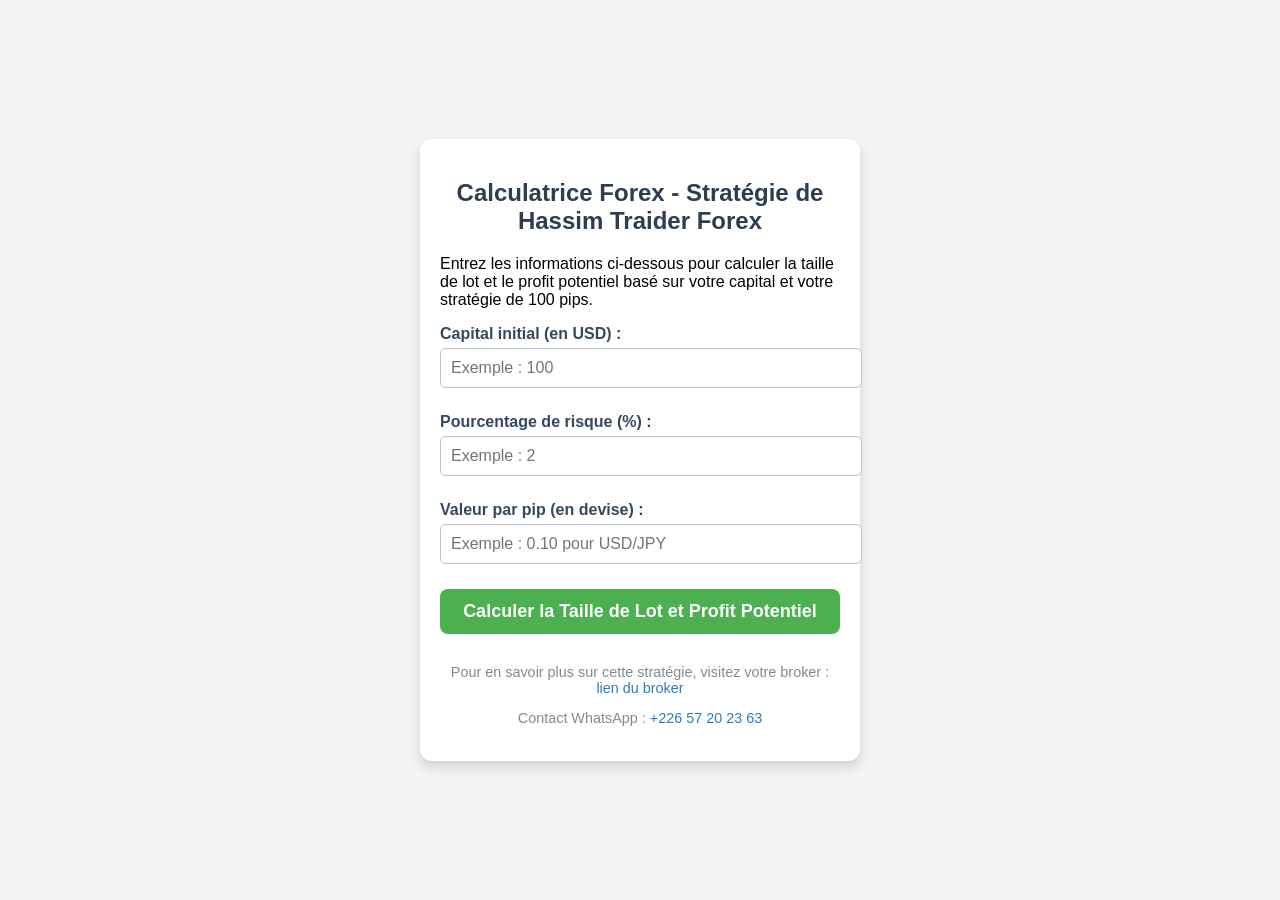
<file: index.html>
<!DOCTYPE html>
<html lang="fr">
<head>
    <meta charset="UTF-8">
    <meta name="viewport" content="width=device-width, initial-scale=1.0">
    <title>Calculatrice Forex - Stratégie de Hassim</title>
    <style>
        body {
            font-family: Arial, sans-serif;
            background-color: #f3f4f6;
            display: flex;
            justify-content: center;
            align-items: center;
            min-height: 100vh;
            margin: 0;
        }
        .container {
            background-color: #ffffff;
            padding: 20px;
            border-radius: 12px;
            box-shadow: 0 6px 12px rgba(0, 0, 0, 0.15);
            width: 100%;
            max-width: 400px;
        }
        h2 {
            color: #2c3e50;
            text-align: center;
            margin-bottom: 20px;
        }
        label {
            font-weight: bold;
            display: block;
            margin-top: 10px;
            color: #34495e;
        }
        input[type="number"] {
            padding: 10px;
            width: 100%;
            margin-top: 5px;
            margin-bottom: 15px;
            border: 1px solid #bdc3c7;
            border-radius: 6px;
            font-size: 16px;
        }
        button {
            padding: 12px;
            background-color: #4CAF50;
            color: white;
            border: none;
            cursor: pointer;
            width: 100%;
            font-size: 18px;
            font-weight: bold;
            border-radius: 8px;
            transition: background-color 0.3s;
            margin-top: 10px;
        }
        button:hover {
            background-color: #45a049;
        }
        #result {
            font-weight: bold;
            margin-top: 20px;
            text-align: center;
            color: #2c3e50;
        }
        footer {
            margin-top: 30px;
            font-size: 0.9em;
            text-align: center;
            color: #7f8c8d;
        }
        footer a {
            color: #2980b9;
            text-decoration: none;
        }
        footer a:hover {
            text-decoration: underline;
        }
    </style>
</head>
<body>
    <div class="container">
        <h2>Calculatrice Forex - Stratégie de Hassim Traider Forex</h2>
        <p>Entrez les informations ci-dessous pour calculer la taille de lot et le profit potentiel basé sur votre capital et votre stratégie de 100 pips.</p>

        <label for="capital">Capital initial (en USD) :</label>
        <input type="number" id="capital" placeholder="Exemple : 100" required>

        <label for="riskPercentage">Pourcentage de risque (%) :</label>
        <input type="number" id="riskPercentage" placeholder="Exemple : 2" required>

        <label for="pipValue">Valeur par pip (en devise) :</label>
        <input type="number" id="pipValue" placeholder="Exemple : 0.10 pour USD/JPY" required>

        <button onclick="calculerLotEtProfit()">Calculer la Taille de Lot et Profit Potentiel</button>

        <div id="result"></div>

        <footer>
            <p>Pour en savoir plus sur cette stratégie, visitez votre broker : <a href="https://one.exnesstrack.org/a/sfpfysgpc9" target="_blank">lien du broker</a></p>
            <p>Contact WhatsApp : <a href="https://wa.me/22657202363" target="_blank">+226 57 20 23 63</a></p>
        </footer>
    </div>

    <script>
        function calculerLotEtProfit() {
            const capital = parseFloat(document.getElementById('capital').value);
            const riskPercentage = parseFloat(document.getElementById('riskPercentage').value);
            const pipValue = parseFloat(document.getElementById('pipValue').value);
            const pipTarget = 100; // Cible de pips définie pour la stratégie

            if (isNaN(capital) || isNaN(riskPercentage) || isNaN(pipValue)) {
                document.getElementById('result').innerText = "Veuillez entrer toutes les valeurs correctement.";
                return;
            }

            // Calcul du risque en USD et de la taille de lot recommandée
            const riskAmount = (capital * riskPercentage) / 100;
            const lotSize = riskAmount / (pipTarget * pipValue);

            // Calcul du profit potentiel basé sur la taille de lot et l'objectif de pips
            const potentialProfit = lotSize * pipTarget * pipValue;

            // Affichage des résultats
            document.getElementById('result').innerHTML = `
                <p>Taille de lot recommandée : <strong>${lotSize.toFixed(2)}</strong> lots</p>
                <p>Profit potentiel : <strong>${potentialProfit.toFixed(2)} USD</strong></p>
            `;
        }
    </script>
</body>
</html>
</file>
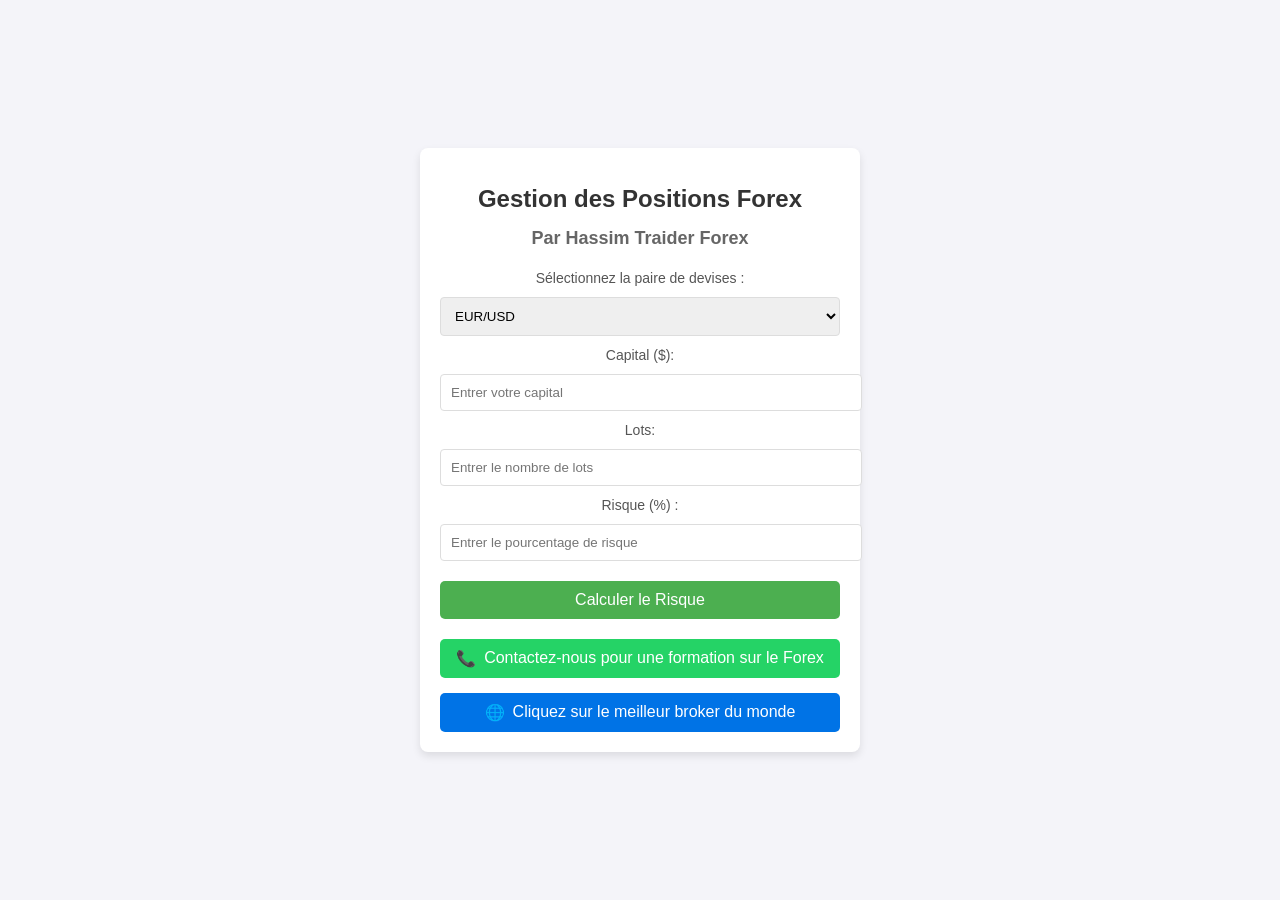
<file: Index.html>
<!DOCTYPE html>
<html lang="fr">
<head>
  <meta charset="UTF-8">
  <meta name="viewport" content="width=device-width, initial-scale=1.0">
  <title>Gestion des Positions Forex Avancée - Hassim Traider Forex</title>
  <style>
    body {
      font-family: Arial, sans-serif;
      display: flex;
      justify-content: center;
      align-items: center;
      min-height: 100vh;
      background-color: #f4f4f9;
      margin: 0;
    }
    .container {
      width: 400px;
      padding: 20px;
      background: #ffffff;
      box-shadow: 0 4px 8px rgba(0, 0, 0, 0.1);
      border-radius: 8px;
      text-align: center;
    }
    h1 {
      font-size: 24px;
      color: #333;
      margin-bottom: 10px;
    }
    h2 {
      font-size: 18px;
      color: #666;
      margin-bottom: 20px;
    }
    label {
      font-size: 14px;
      color: #555;
    }
    select, input[type="number"] {
      width: 100%;
      padding: 10px;
      margin: 10px 0;
      border: 1px solid #ddd;
      border-radius: 4px;
    }
    button {
      padding: 10px;
      width: 100%;
      background-color: #4CAF50;
      color: white;
      border: none;
      border-radius: 5px;
      cursor: pointer;
      margin-top: 10px;
      font-size: 16px;
    }
    button:hover {
      background-color: #45a049;
    }
    .icon-button {
      display: flex;
      align-items: center;
      justify-content: center;
      text-decoration: none;
      color: #fff;
      padding: 10px;
      margin-top: 15px;
      border-radius: 5px;
    }
    .whatsapp {
      background-color: #25D366;
    }
    .broker {
      background-color: #0073e6;
    }
    .icon {
      margin-right: 8px;
    }
    #resultat {
      margin-top: 20px;
      font-size: 16px;
      color: #333;
    }
  </style>
</head>
<body>
  <div class="container">
    <h1>Gestion des Positions Forex</h1>
    <h2>Par Hassim Traider Forex</h2>
    <form id="forexForm">
      <label for="currencyPair">Sélectionnez la paire de devises :</label>
      <select id="currencyPair">
        <option value="EUR/USD">EUR/USD</option>
        <option value="USD/JPY">USD/JPY</option>
        <option value="GBP/USD">GBP/USD</option>
        <option value="USD/CHF">USD/CHF</option>
        <option value="AUD/USD">AUD/USD</option>
        <option value="USD/CAD">USD/CAD</option>
        <option value="NZD/USD">NZD/USD</option>
        <option value="XAU/USD">Or (XAU/USD)</option>
      </select>

      <label for="capital">Capital ($):</label>
      <input type="number" id="capital" placeholder="Entrer votre capital" required>

      <label for="lots">Lots:</label>
      <input type="number" id="lots" placeholder="Entrer le nombre de lots" required>

      <label for="risk">Risque (%) :</label>
      <input type="number" id="risk" placeholder="Entrer le pourcentage de risque" required>

      <button type="button" onclick="calculerRisque()">Calculer le Risque</button>
    </form>

    <p id="resultat"></p>

    <!-- Bouton vers WhatsApp avec texte pour la formation -->
    <a href="https://wa.me/22657202363" target="_blank" class="icon-button whatsapp">
      <span class="icon">📞</span> Contactez-nous pour une formation sur le Forex
    </a>

    <!-- Bouton vers le broker -->
    <a id="brokerLink" href="https://one.exnesstrack.org/a/sfpfysgpc9" target="_blank" class="icon-button broker">
      <span class="icon">🌐</span> Cliquez sur le meilleur broker du monde
    </a>
  </div>

  <script>
    function calculerRisque() {
      // Récupération des valeurs
      const capital = parseFloat(document.getElementById("capital").value);
      const lots = parseFloat(document.getElementById("lots").value);
      const riskPercent = parseFloat(document.getElementById("risk").value);
      const currencyPair = document.getElementById("currencyPair").value;

      // Validation des champs
      if (isNaN(capital) || isNaN(lots) || isNaN(riskPercent)) {
        alert("Veuillez remplir tous les champs !");
        return;
      }

      // Calcul du risque total
      const riskAmount = (capital * riskPercent) / 100;
      const riskPerLot = riskAmount / lots;

      // Afficher les informations de la devise
      let infoDevise = "";
      if (currencyPair === "XAU/USD") {
        infoDevise = "Calcul basé sur le lot standard pour l'or.";
      } else {
        infoDevise = `Calcul basé sur la paire ${currencyPair}.`;
      }

      // Affichage du résultat
      document.getElementById("resultat").innerHTML = `
        <strong>Risque Calculé :</strong><br>
        Paire sélectionnée : ${currencyPair}<br>
        ${infoDevise}<br>
        Risque total : $${riskAmount.toFixed(2)}<br>
        Risque par lot : $${riskPerLot.toFixed(2)}
      `;
    }

    // Vérification du lien du broker pour s'assurer qu'il est cliquable
    document.getElementById("brokerLink").addEventListener("click", function(event) {
      const confirmed = confirm("Vous allez être redirigé vers le site du broker. Voulez-vous continuer ?");
      if (!confirmed) {
        event.preventDefault();
      }
    });
  </script>
</body>
</html>
</file>
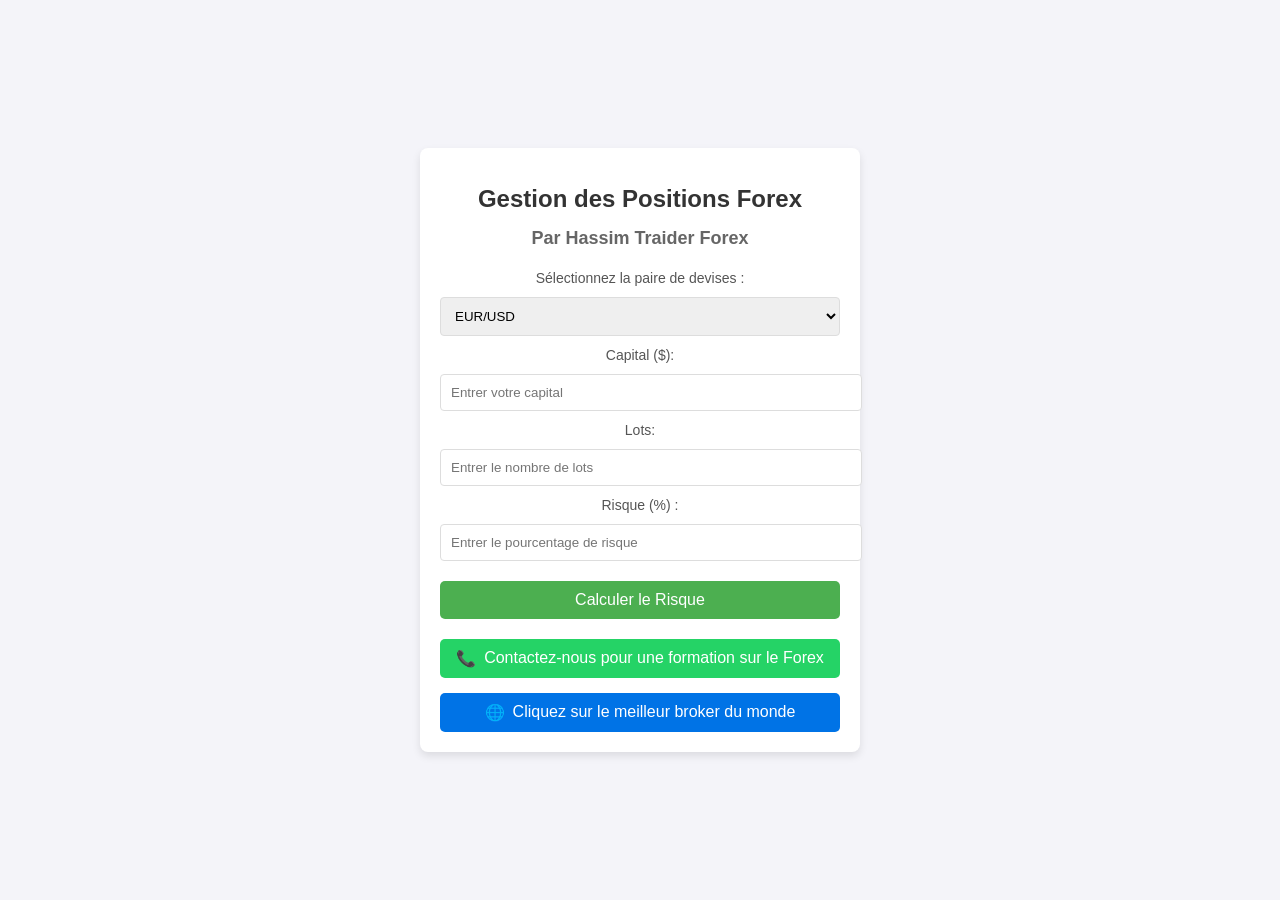
<file: index1.html>
<!DOCTYPE html>
<html lang="fr">
<head>
  <meta charset="UTF-8">
  <meta name="viewport" content="width=device-width, initial-scale=1.0">
  <title>Gestion des Positions Forex Avancée - Hassim Traider Forex</title>
  <style>
    body {
      font-family: Arial, sans-serif;
      display: flex;
      justify-content: center;
      align-items: center;
      min-height: 100vh;
      background-color: #f4f4f9;
      margin: 0;
    }
    .container {
      width: 400px;
      padding: 20px;
      background: #ffffff;
      box-shadow: 0 4px 8px rgba(0, 0, 0, 0.1);
      border-radius: 8px;
      text-align: center;
    }
    h1 {
      font-size: 24px;
      color: #333;
      margin-bottom: 10px;
    }
    h2 {
      font-size: 18px;
      color: #666;
      margin-bottom: 20px;
    }
    label {
      font-size: 14px;
      color: #555;
    }
    select, input[type="number"] {
      width: 100%;
      padding: 10px;
      margin: 10px 0;
      border: 1px solid #ddd;
      border-radius: 4px;
    }
    button {
      padding: 10px;
      width: 100%;
      background-color: #4CAF50;
      color: white;
      border: none;
      border-radius: 5px;
      cursor: pointer;
      margin-top: 10px;
      font-size: 16px;
    }
    button:hover {
      background-color: #45a049;
    }
    .icon-button {
      display: flex;
      align-items: center;
      justify-content: center;
      text-decoration: none;
      color: #fff;
      padding: 10px;
      margin-top: 15px;
      border-radius: 5px;
    }
    .whatsapp {
      background-color: #25D366;
    }
    .broker {
      background-color: #0073e6;
    }
    .icon {
      margin-right: 8px;
    }
    #resultat {
      margin-top: 20px;
      font-size: 16px;
      color: #333;
    }
  </style>
</head>
<body>
  <div class="container">
    <h1>Gestion des Positions Forex</h1>
    <h2>Par Hassim Traider Forex</h2>
    <form id="forexForm">
      <label for="currencyPair">Sélectionnez la paire de devises :</label>
      <select id="currencyPair">
        <option value="EUR/USD">EUR/USD</option>
        <option value="USD/JPY">USD/JPY</option>
        <option value="GBP/USD">GBP/USD</option>
        <option value="USD/CHF">USD/CHF</option>
        <option value="AUD/USD">AUD/USD</option>
        <option value="USD/CAD">USD/CAD</option>
        <option value="NZD/USD">NZD/USD</option>
        <option value="XAU/USD">Or (XAU/USD)</option>
      </select>

      <label for="capital">Capital ($):</label>
      <input type="number" id="capital" placeholder="Entrer votre capital" required>

      <label for="lots">Lots:</label>
      <input type="number" id="lots" placeholder="Entrer le nombre de lots" required>

      <label for="risk">Risque (%) :</label>
      <input type="number" id="risk" placeholder="Entrer le pourcentage de risque" required>

      <button type="button" onclick="calculerRisque()">Calculer le Risque</button>
    </form>

    <p id="resultat"></p>

    <!-- Bouton vers WhatsApp avec texte pour la formation -->
    <a href="https://wa.me/22657202363" target="_blank" class="icon-button whatsapp">
      <span class="icon">📞</span> Contactez-nous pour une formation sur le Forex
    </a>

    <!-- Bouton vers le broker -->
    <a id="brokerLink" href="https://one.exnesstrack.org/a/sfpfysgpc9" target="_blank" class="icon-button broker">
      <span class="icon">🌐</span> Cliquez sur le meilleur broker du monde
    </a>
  </div>

  <script>
    function calculerRisque() {
      // Récupération des valeurs
      const capital = parseFloat(document.getElementById("capital").value);
      const lots = parseFloat(document.getElementById("lots").value);
      const riskPercent = parseFloat(document.getElementById("risk").value);
      const currencyPair = document.getElementById("currencyPair").value;

      // Validation des champs
      if (isNaN(capital) || isNaN(lots) || isNaN(riskPercent)) {
        alert("Veuillez remplir tous les champs !");
        return;
      }

      // Calcul du risque total
      const riskAmount = (capital * riskPercent) / 100;
      const riskPerLot = riskAmount / lots;

      // Afficher les informations de la devise
      let infoDevise = "";
      if (currencyPair === "XAU/USD") {
        infoDevise = "Calcul basé sur le lot standard pour l'or.";
      } else {
        infoDevise = `Calcul basé sur la paire ${currencyPair}.`;
      }

      // Affichage du résultat
      document.getElementById("resultat").innerHTML = `
        <strong>Risque Calculé :</strong><br>
        Paire sélectionnée : ${currencyPair}<br>
        ${infoDevise}<br>
        Risque total : $${riskAmount.toFixed(2)}<br>
        Risque par lot : $${riskPerLot.toFixed(2)}
      `;
    }

    // Vérification du lien du broker pour s'assurer qu'il est cliquable
    document.getElementById("brokerLink").addEventListener("click", function(event) {
      const confirmed = confirm("Vous allez être redirigé vers le site du broker. Voulez-vous continuer ?");
      if (!confirmed) {
        event.preventDefault();
      }
    });
  </script>
</body>
</html>
</file>
